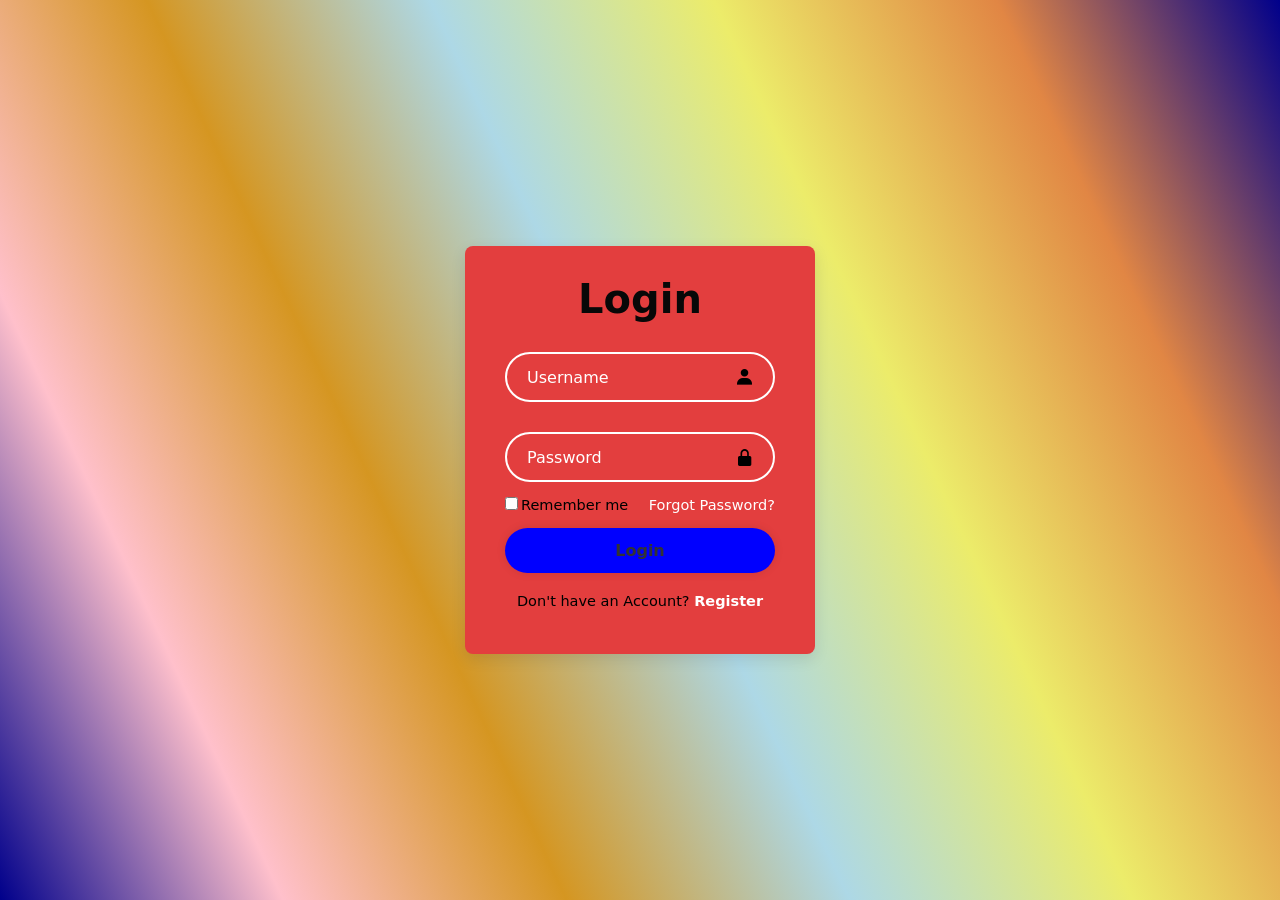
<file: index.html>
<!DOCTYPE html>
<html lang="en">
<head>
    <meta charset="UTF-8">
    <meta name="viewport" content="width=device-width, initial-scale=1.0">
    <title>Document</title>
    <link rel="stylesheet" href="style.css">
    <link href='https://unpkg.com/boxicons@2.1.4/css/boxicons.min.css' rel='stylesheet'>
</head>
    <div class="wrapper">
        <form action="planner.html" method="GET">

            
            <h1>Login</h1>
            <div class="input-box">
                <input type="text"
                placeholder="Username" required>
                <i class='bx bxs-user'></i>
            </div>
            <div class="input-box">
                <input type="Password"
                placeholder="Password" required>
                <i class='bx bxs-lock-alt' ></i>
            </div>

            <div class="remember-forgot">
                <label>
                    <input type="checkbox">Remember me</label>
                    <a href="">Forgot Password?</a>
            </div>

            
            <button type="submit" class="btn">Login</button>
            <div class="register-Link"><p>Don't have an Account? <a href="./sign.html">Register</a></p>
            </div>

        </forms>
    </div>
    
    
</body>
</html>
</file>
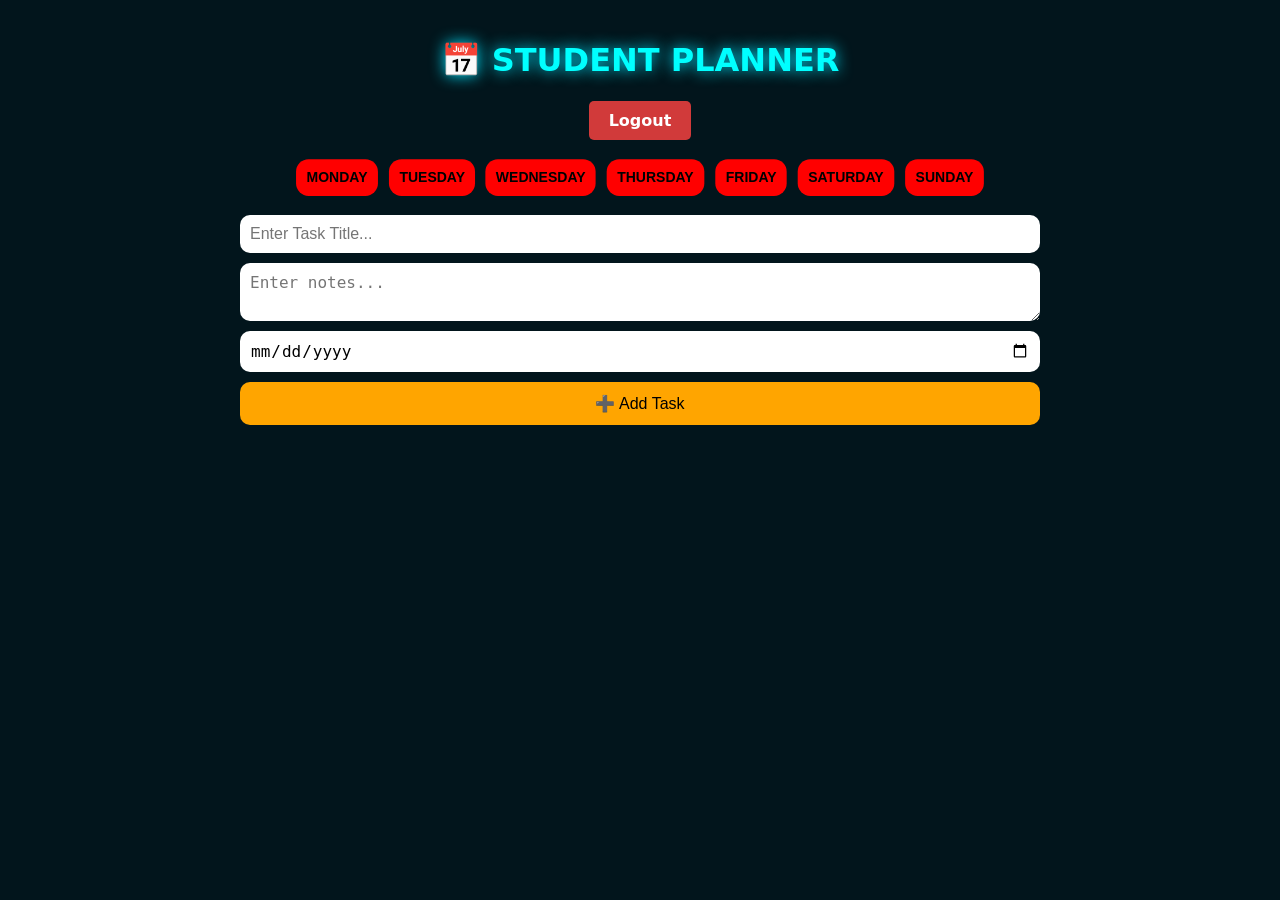
<file: planner.html>
<!DOCTYPE html>
<html lang="en">
<head>
    <meta charset="UTF-8">
    <meta name="viewport" content="width=device-width, initial-scale=1.0">
    <title>Student Planner</title>
    <link rel="stylesheet" href="study.css">
</head>
<body>
    <div class="container">
        <h1>&#128197; STUDENT PLANNER</h1>
        <p id="welcomeMessage"></p>
        <a href="index.html" class="logout-link">Logout</a>


        <!-- day selector-->
        <div class="week tabs">
            <button class="day-btn active" data-day="Monday">MONDAY</button>
            <button class="day-btn active" data-day="Tuesday">TUESDAY</button>
            <button class="day-btn active" data-day="Wednesday">WEDNESDAY</button>
            <button class="day-btn active" data-day="Thursday">THURSDAY</button>
            <button class="day-btn active" data-day="Friday">FRIDAY</button>
            <button class="day-btn active" data-day="Saturday">SATURDAY</button>
            <button class="day-btn active" data-day="Sunday">SUNDAY</button>
        </div>

        <!-- Task input-->
        <div class="task-input">
            <input type="text" id="taskTitle" placeholder="Enter Task Title...">
            <textarea id="taskNotes" placeholder="Enter notes..."></textarea>
            <input type="date" id="taskDeadline" placeholder="Select Deadline">

            <button id="addTaskBtn">&#10133; Add Task</button>
        </div>

        <!-- Task list-->

            <div id="taskList" class="task-list"></div>
    </div>

    <script >
        let currentDay = "Monday";
let tasks = JSON.parse(localStorage.getItem("plannerTasks")) || {};

// Show tasks for selected day
function renderTasks() {
    let taskList = document.getElementById("taskList");
    taskList.innerHTML = "";

    let dayTasks = tasks[currentDay] || [];

    dayTasks.forEach((task, index) => {
        let card = document.createElement("div");
        card.className = "task-card";

        let today = new Date().toISOString().split("T")[0];

let title = document.createElement("h3");
title.textContent = task.title;
if (task.completed) title.classList.add("completed");

let notes = document.createElement("p");
notes.textContent = task.notes;

// Deadline
let deadline = document.createElement("p");
deadline.textContent = task.deadline ? `Deadline: ${task.deadline}` : "";
deadline.className = "deadline";

// Highlight task based on deadline
if (task.deadline) {
    if (task.deadline < today) {
        card.classList.add("past-due");
    } else if (task.deadline === today) {
        card.classList.add("due-today");
    }
}

        // Actions 
        let actions = document.createElement("div");
        actions.className = "task-actions";

        let completeBtn = document.createElement("button");
        completeBtn.textContent = task.completed ? "Undo" : "Complete";
        completeBtn.className = "complete-btn";
        completeBtn.onclick = () => {
            task.completed = !task.completed;
            saveTasks();
        };

        let deleteBtn = document.createElement("button");
        deleteBtn.textContent = "Delete";
        deleteBtn.className = "delete-btn";
        deleteBtn.onclick = () => {
            dayTasks.splice(index, 1);
            saveTasks();
        };

        actions.appendChild(completeBtn);
        actions.appendChild(deleteBtn);

        card.appendChild(title);
        card.appendChild(notes);
        card.appendChild(deadline);
        card.appendChild(actions);


        taskList.appendChild(card);
    });
}

// Save tasks to localStorage
function saveTasks() {
    localStorage.setItem("plannerTasks", JSON.stringify(tasks));
    renderTasks();
}

// Add new task
document.getElementById("addTaskBtn").addEventListener("click", () => {
    let title = document.getElementById("taskTitle").value;
    let notes = document.getElementById("taskNotes").value;
    let deadline = document.getElementById("taskDeadline").value;

    if (title.trim() === "") {
        alert("Please enter a task title");
        return;
    }

    if (!tasks[currentDay]) tasks[currentDay] = [];

    tasks[currentDay].push({ title, notes, deadline, completed: false });

    document.getElementById("taskTitle").value = "";
    document.getElementById("taskNotes").value = "";
    document.getElementById("taskDeadline").value = "";

    saveTasks();
});


// Change day tab
document.querySelectorAll(".day-btn").forEach(btn => {
    btn.addEventListener("click", () => {
        document.querySelector(".day-btn.active")?.classList.remove("active");
        btn.classList.add("active");

        currentDay = btn.dataset.day;
        renderTasks();
    });
});

// Initial render
renderTasks();


    </script>
    
    
</body>
</html>
</file>
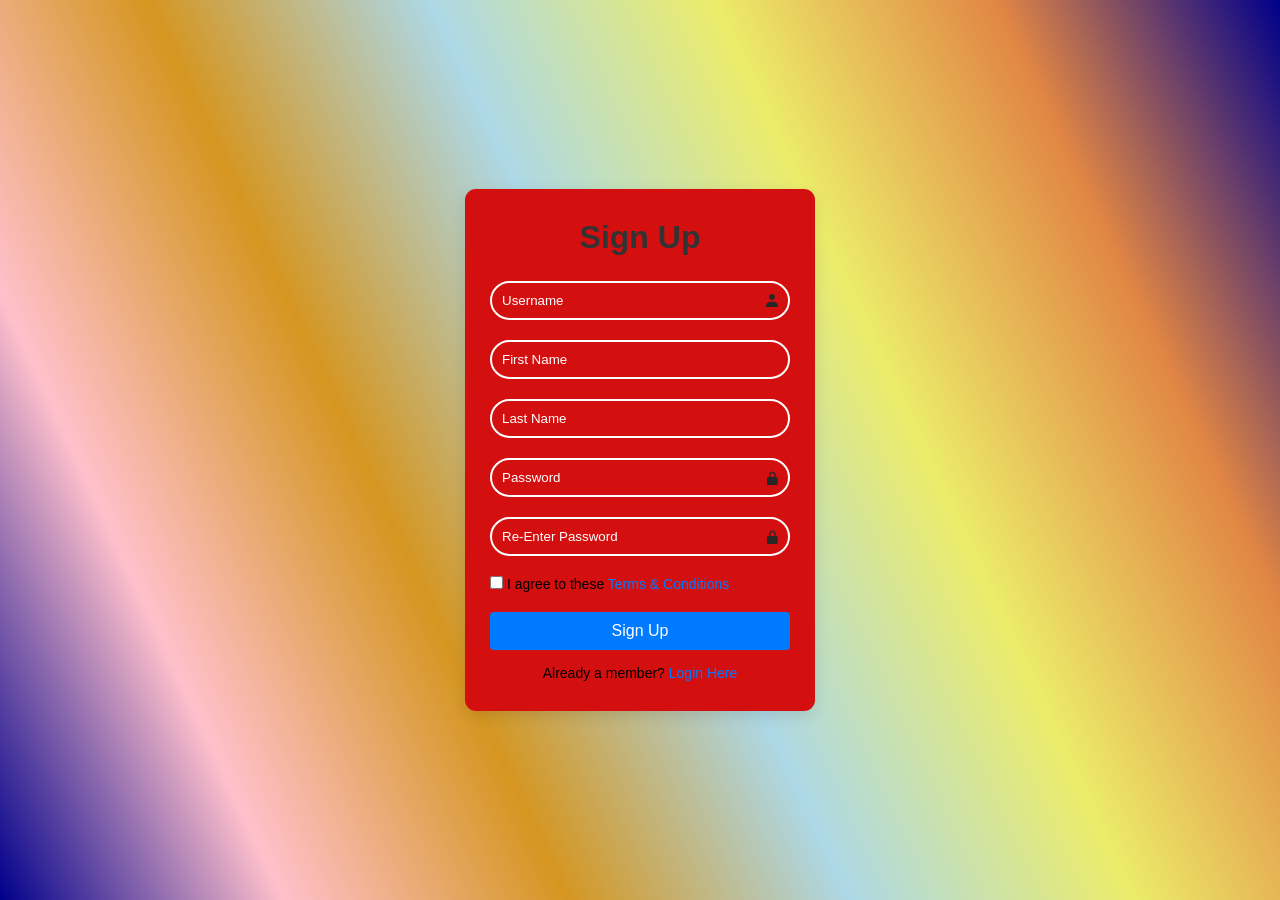
<file: sign.html>
<!DOCTYPE html>
<html lang="en">
<head>
    <meta charset="UTF-8">
    <meta name="viewport" content="width=device-width, initial-scale=1.0">
    <title>Sign Up</title>
    <link href='https://unpkg.com/boxicons@2.1.4/css/boxicons.min.css' rel='stylesheet'>
    <link rel="stylesheet" href="sign.css"> <!-- Link to your CSS -->
</head>
<body>
    <div class="wrapper">
        <h1>Sign Up</h1>
        <form action="planner.html" method="GET">

            <div class="input-box">
                <input type="text" placeholder="Username" required>
                <i class='bx bxs-user'></i>
            </div>
            <div class="input-box">
                <input type="text" placeholder="First Name" required>
            </div>
            <div class="input-box">
                <input type="text" placeholder="Last Name" required>
            </div>
            <div class="input-box">
                <input type="password" placeholder="Password" required>
                <i class='bx bxs-lock-alt'></i>
            </div>
            <div class="input-box">
                <input type="password" placeholder="Re-Enter Password" required>
                <i class='bx bxs-lock-alt'></i>
            </div>

            <div class="terms">
                <label>
                    <input type="checkbox" id="checkbox"> I agree to these 
                    <a href="#">Terms & Conditions</a>
                </label>
            </div>

            <button type="submit">Sign Up</button>

            <div class="member">
                Already a member? <a href="./index.html">Login Here</a>
            </div>
        </form>
    </div>


    </body>
    </html>
</file>
<file: style.css>
*{ 
    margin:0;
    padding:0;
    box-sizing:border-box;
    font-family:system-ui, -apple-system, BlinkMacSystemFont, 'Segoe UI', Roboto, Oxygen, Ubuntu, Cantarell, 'Open Sans', 'Helvetica Neue', sans-serif;

}

body{
    display:flex;
    justify-content: center;
    align-items: center;
    height:100vh;
    background-image:  linear-gradient(65deg,darkblue, pink,rgb(213, 150, 33),lightblue,rgb(236, 236, 106),rgb(225, 134, 68),darkblue);

}

.wrapper{
     background-color: rgb(227, 62, 62);
    padding: 30px 40px;
    border-radius: 8px;
    box-shadow: 0 5px 15px rgba(0, 0, 0, 0.1);
    width: 350px;
}

.wrapper h1{
    font-size: 40px;
    text-align: center;
    color:#080808;
}
.wrapper h1:hover{
    text-shadow: 1px 1px 2px rgb(15, 214, 98);
}
.wrapper .input-box{
    position: relative;
    width:100%;
    height:50px;
    margin:30px 0;

}
.input-box input{
    width: 100%;
    height: 100%;
    background: transparent;
    border:none;
    outline: none;
    border:2px solid #fff;
    border-radius: 40px;
    font-size: 16px;
    color: #fff;
    padding:20px 45px 20px 20px;
}
.input-box input::placeholder{
    color: #fff;
}
.input-box i{
    position:absolute;
    right:20px;
    top:50%;
    transform: translateY(-50%);
    font-size: 20px;
}
.wrapper .remember-forgot{
    display:flex;
    justify-content: space-between;
    font-size:14.5px;
    margin:-15px 0 15px;
}
.remember-forgot label input{
    color:#fff;
    margin-right: 3px;
}
.remember-forgot a{
    color: #fff;
    text-decoration: none;
}
.remember-forgot a:hover{
    text-decoration: underline;
    box-shadow: 0px 0px 10px 1px rgb(231, 58, 58);

}
.wrapper .btn{
    width:100%;
    height:45px;
    background-color: blue;
    border: none;
    outline:none;
    border-radius: 40px;
    box-shadow:0 0 10px rgba(0, 0, 0, .1);
    cursor:pointer;
    font-size: 16px;
    color:#333;
    font-weight: 600;
}
.wrapper .btn:hover{
    box-shadow: 2px 2px 10px 1px navy;
}

.wrapper .register-Link{
    font-size:14.5px;
    text-align: center;
    margin: 20px 0 15px;
}
.register-Link p a{
    color: #fff;
    text-decoration: none;
    font-weight: 600;
}
.register-Link p a:hover{
    text-decoration: underline;
    box-shadow: 2px 2px 10px rgb(15, 128, 0);
}
</file>
<file: study.css>
body{
    font-family: system-ui, -apple-system, BlinkMacSystemFont, 'Segoe UI', Roboto, Oxygen, Ubuntu, Cantarell, 'Open Sans', 'Helvetica Neue', sans-serif;
    background:rgb(2, 21, 28);
    color:white;
    margin:0;
    padding:20px;
    display:flex;
    justify-content: center;
}
/* Main container */

.container{
    width:90%;
    max-width:800px;
    text-align:center;   
}
/* Heading */

h1{
    color:aqua;
    text-shadow: 0 0 15px #00e5ff;
}
.logout-link {
    display: inline-block;
    background-color: rgb(209, 58, 58);
    color: white;
    text-decoration: none;
    padding: 10px 20px;
    font-size: 16px;
    font-weight: bold;
    border-radius: 5px;
    transition: background-color 0.3s ease;
    margin-bottom: 20px;
    cursor: pointer;
}

.logout-link:hover {
    background-color: #e60000;
}




/* week tab */
.week-tab{
    margin:20px 0;
    display:flex;
    justify-content:space-between;
}
.day-btn{
    flex:1;
    margin:0 5px;
    padding:10px;
    border:none;
    border-radius:12px;
    background:rgb(165, 199, 13);
    color:white;
    font-weight:bold;
    cursor:pointer;
    
}
.day-btn.active, .day-btn:hover{
    background:#ff0000;
    color:#000;
    transform:scale(1.05);
}

/* Task input area*/

.task-input{
    margin:20px 0;
    display:flex;
    flex-direction:column;
    gap:10px;
}
input,textarea{
    padding:10px;
    border:none;
    border-radius:10px;
    outline:none;
    font-size:16px;       
}

button#addTaskBtn{
    background:orange;
    border:none;
    padding:12px;
    border-radius:10px;
    font-size:16px;
    cursor:pointer;
    transition:0.3s;
}
button#addTaskBtn:hover{
    background:#bce600;
}

/* Task card */

.task-list{
    margin-top:20px;
    display:grid;
    gap:15px;

}
.task-card{
    background:#1a1a2e;
    padding:15px;
    border-radius:15px;
    box-shadow:0 0 15px rgba(0, 161, 206, 0.666);
    text-align:left;
    transform:perspective(600px) rotate(0deg) scale(1.02);
}

.task-card:hover{
    transform:perspective(600px) rotate(0deg) scale(1.02);
}

/*completed task style*/

.completed{
    text-decoration: line-through;
    color:#bbb;
}

/*Task Actions */

.task-actions{
    margin-top: 10px;
    display:flex;
    gap:10px;

}

.task-actions button{
    flex:1;
    padding:8px;
    border:none;
    border-radius:8px;
    cursor:pointer;

}

.complete-btn{
    background:#1ea463;
    color:aliceblue;

}
.delete-btn{
    background: #ff0000;
    color:aliceblue;
}
/* Deadline display */
.deadline {
    font-style: italic;
    color: #ccc;
    margin-top: 5px;
}

/* Highlight styles for deadlines */
.task-card.past-due {
    border: 2px solid red;
}

.task-card.due-today {
    border: 2px solid yellow;
}
</file>
<file: sign.css>
/* General Reset */
* {
    margin: 0;
    padding: 0;
    box-sizing: border-box;
}

/* Body Styling */
body {
    font-family: Arial, sans-serif;
    background-image:  linear-gradient(65deg,darkblue, pink,rgb(213, 150, 33),lightblue,rgb(236, 236, 106),rgb(225, 134, 68),darkblue);
    display: flex;
    justify-content: center;
    align-items: center;
    height: 100vh;
}

/* Wrapper Box */
.wrapper {
    background-color: rgb(212, 15, 15);
    width: 350px;
    padding: 30px 25px;
    border-radius: 11px;
    box-shadow: 0 5px 15px rgba(0, 0, 0, 0.1);
}
/* Header */
.wrapper h1 {
    text-align: center;
    margin-bottom: 25px;
    color: #333;
}

/* Input Boxes */
.input-box {
    position: relative;
    margin-bottom: 20px;
}

.input-box input {
    width: 100%;
    padding: 10px 35px 10px 10px;
    background: transparent;
    border:2px solid #fff;
    border-radius: 20px;
    outline: none;
    color: #fff;
}

.input-box i {
    position: absolute;
    right: 10px;
    top: 50%;
    transform: translateY(-50%);
    color:#282727;
}
.input-box input::placeholder{
    color: #fff;
}
/* Terms Checkbox */
.terms {
    font-size: 14px;
    margin-bottom: 20px;
}

.terms a {
    text-decoration: none;
    color: #007BFF;
}

.terms a:hover {
    text-decoration: underline;
}

/* Sign Up Button */
button[type="submit"] {
    width: 100%;
    padding: 10px;
    background-color: #007BFF;
    border: none;
    color: white;
    font-size: 16px;
    border-radius: 4px;
    cursor: pointer;
}

button[type="submit"]:hover {
    background-color: #0056b3;
}

/* Member Login Link */
.member {
    text-align: center;
    margin-top: 15px;
    font-size: 14px;
}

.member a {
    text-decoration: none;
    color: #007BFF;
}

.member a:hover {
    text-decoration: underline;
}
</file>
